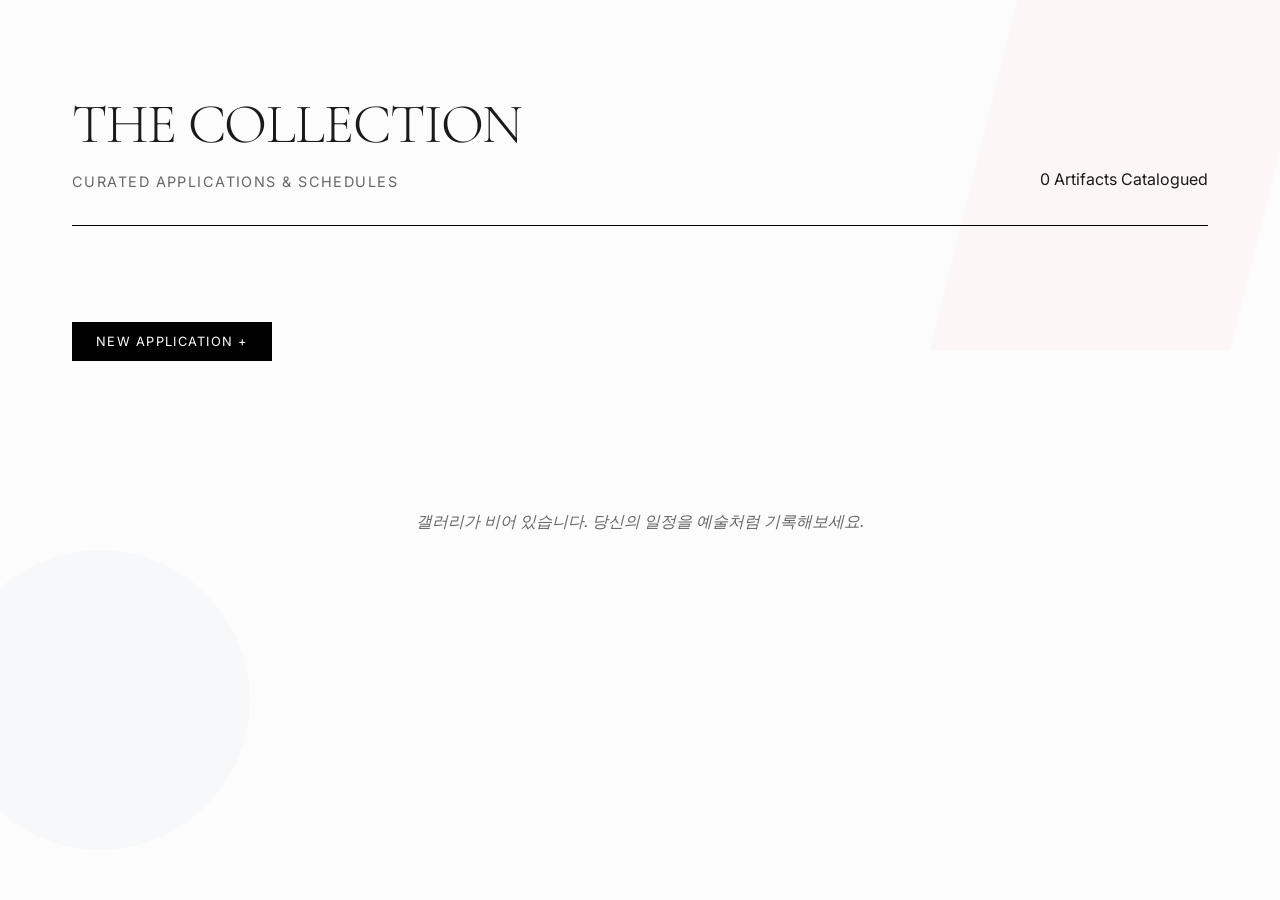
<file: index.html>
<!DOCTYPE html>
<html lang="ko">
<head>
    <meta charset="UTF-8">
    <meta name="viewport" content="width=device-width, initial-scale=1.0">
    <title>The Application Gallery | 관장의 보관함</title>
    <meta name="description" content="미니멀리스트의 시선으로 정리된 당신의 모든 신청 기록. 세미나, 교육, 채용, 강의를 한눈에 관리하세요.">
    <link rel="stylesheet" href="style.css">
</head>
<body>
    <div class="abstract-bg shape-1"></div>
    <div class="abstract-bg shape-2"></div>

    <main class="museum-canvas">
        <header>
            <div>
                <h1 class="museum-title">The Collection</h1>
                <p class="museum-subtitle">Curated Applications & Schedules</p>
            </div>
            <div class="museum-status">
                <span id="item-count">0</span> Artifacts Catalogued
            </div>
        </header>

        <section class="museum-controls">
            <button class="btn-primary" id="open-modal-btn">New Application +</button>
            <div class="filter-group">
                <!-- Filters could be added here later -->
            </div>
        </section>

        <section class="collection-grid" id="gallery-grid">
            <!-- Items will be injected here by script.js -->
            <div class="empty-gallery">갤러리가 비어 있습니다. 당신의 일정을 예술처럼 기록해보세요.</div>
        </section>
    </main>

    <!-- Modal for adding new items -->
    <div class="modal" id="entry-modal">
        <div class="modal-content">
            <h2 style="font-size: 2.5rem; margin-bottom: 30px;">Add to Archive</h2>
            <form id="app-form">
                <div class="form-group">
                    <label for="title">Title (신청 항목명)</label>
                    <input type="text" id="title" placeholder="예: 구글 개발자 세미나" required>
                </div>
                <div class="form-group">
                    <label for="type">Category (분류)</label>
                    <select id="type" required>
                        <option value="seminar">Seminar / Conference</option>
                        <option value="education">Offline Training</option>
                        <option value="recruitment">Recruitment / Exam</option>
                        <option value="online">Online Course</option>
                        <option value="other">Other</option>
                    </select>
                </div>
                <div class="form-group">
                    <label for="date">Date (일시)</label>
                    <input type="date" id="date" required>
                </div>
                <div class="form-group">
                    <label for="location">Location / Link (장소 또는 링크)</label>
                    <input type="text" id="location" placeholder="강남역 2번 출구 or URL">
                </div>
                <div class="form-group">
                    <label for="note">Curation Note (메모)</label>
                    <textarea id="note" rows="3" placeholder="기억해야 할 중요한 점..."></textarea>
                </div>
                <div style="display: flex; gap: 15px; margin-top: 40px;">
                    <button type="submit" class="btn-primary" style="flex: 2;">Archive This</button>
                    <button type="button" class="btn-primary" id="close-modal-btn" style="background: transparent; color: var(--museum-black); border: 1px solid var(--museum-black); flex: 1;">Cancel</button>
                </div>
            </form>
        </div>
    </div>

    <script src="script.js"></script>
</body>
</html>
</file>
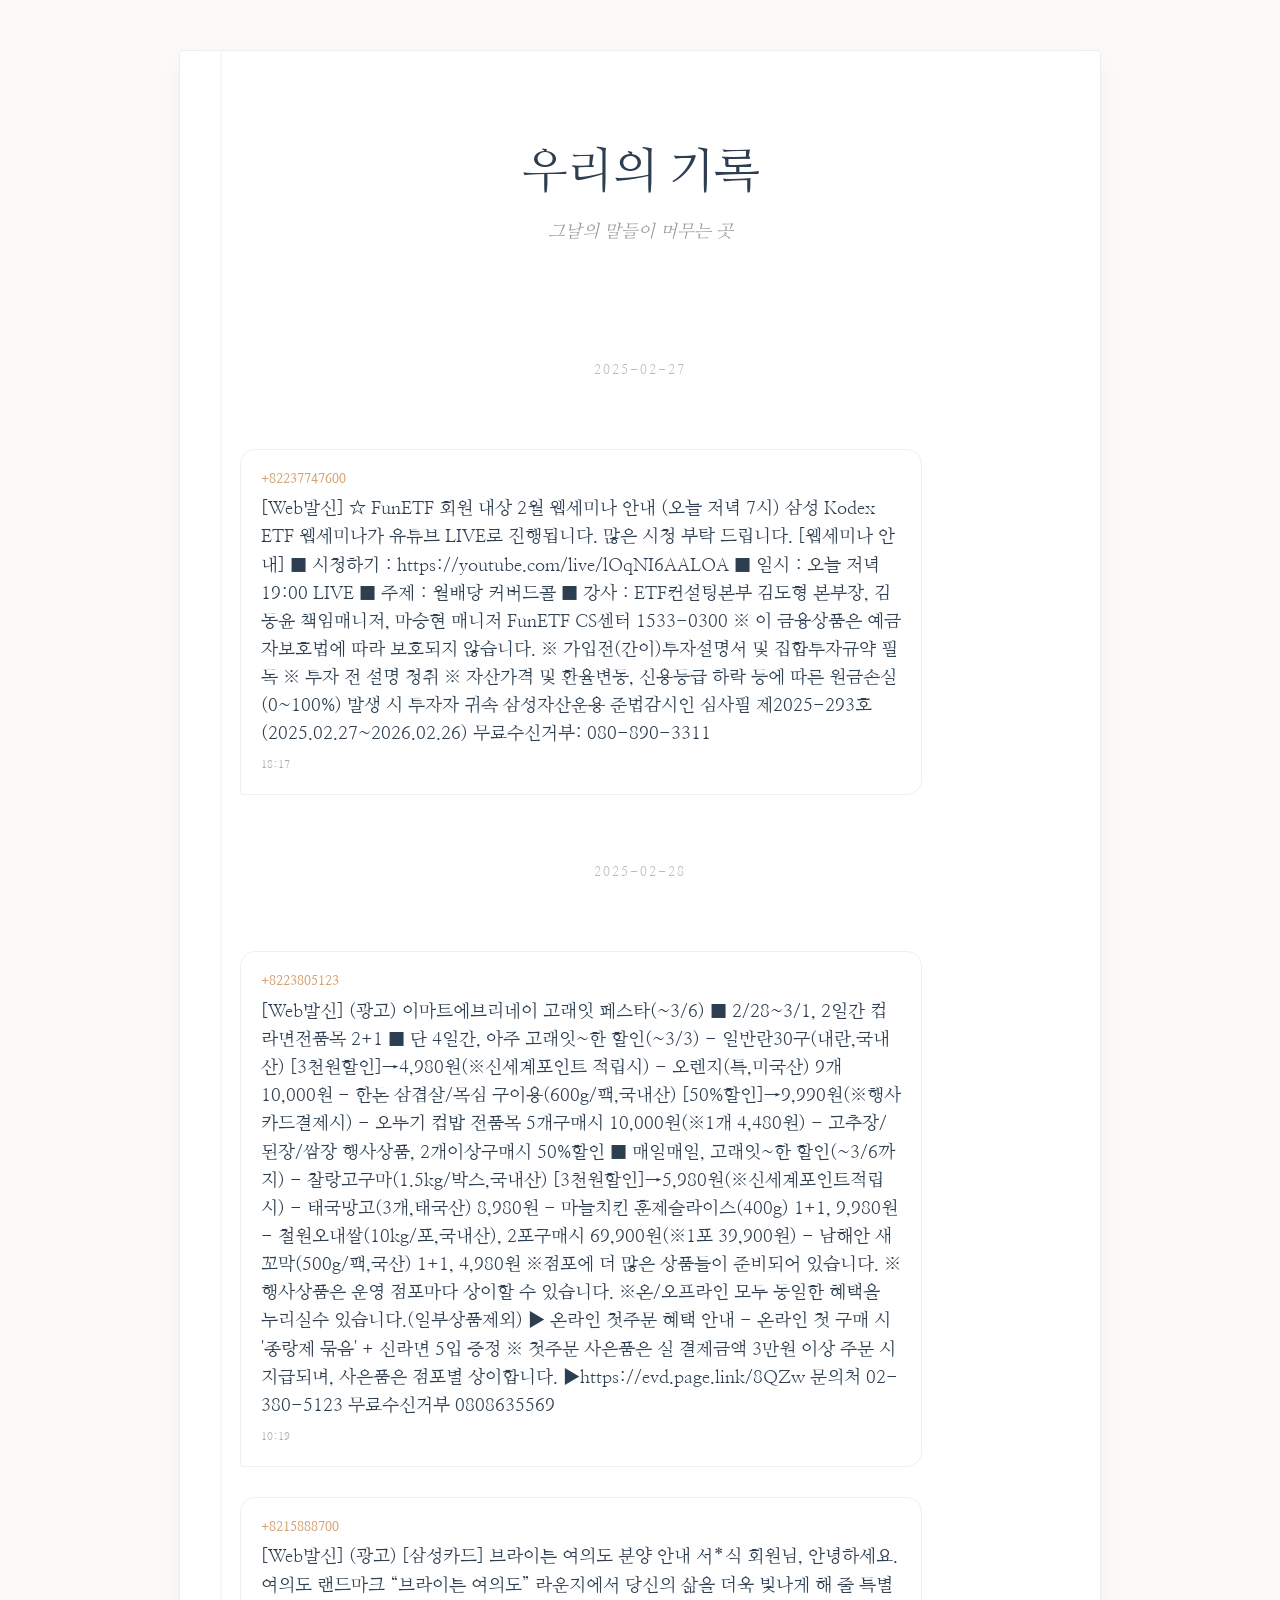
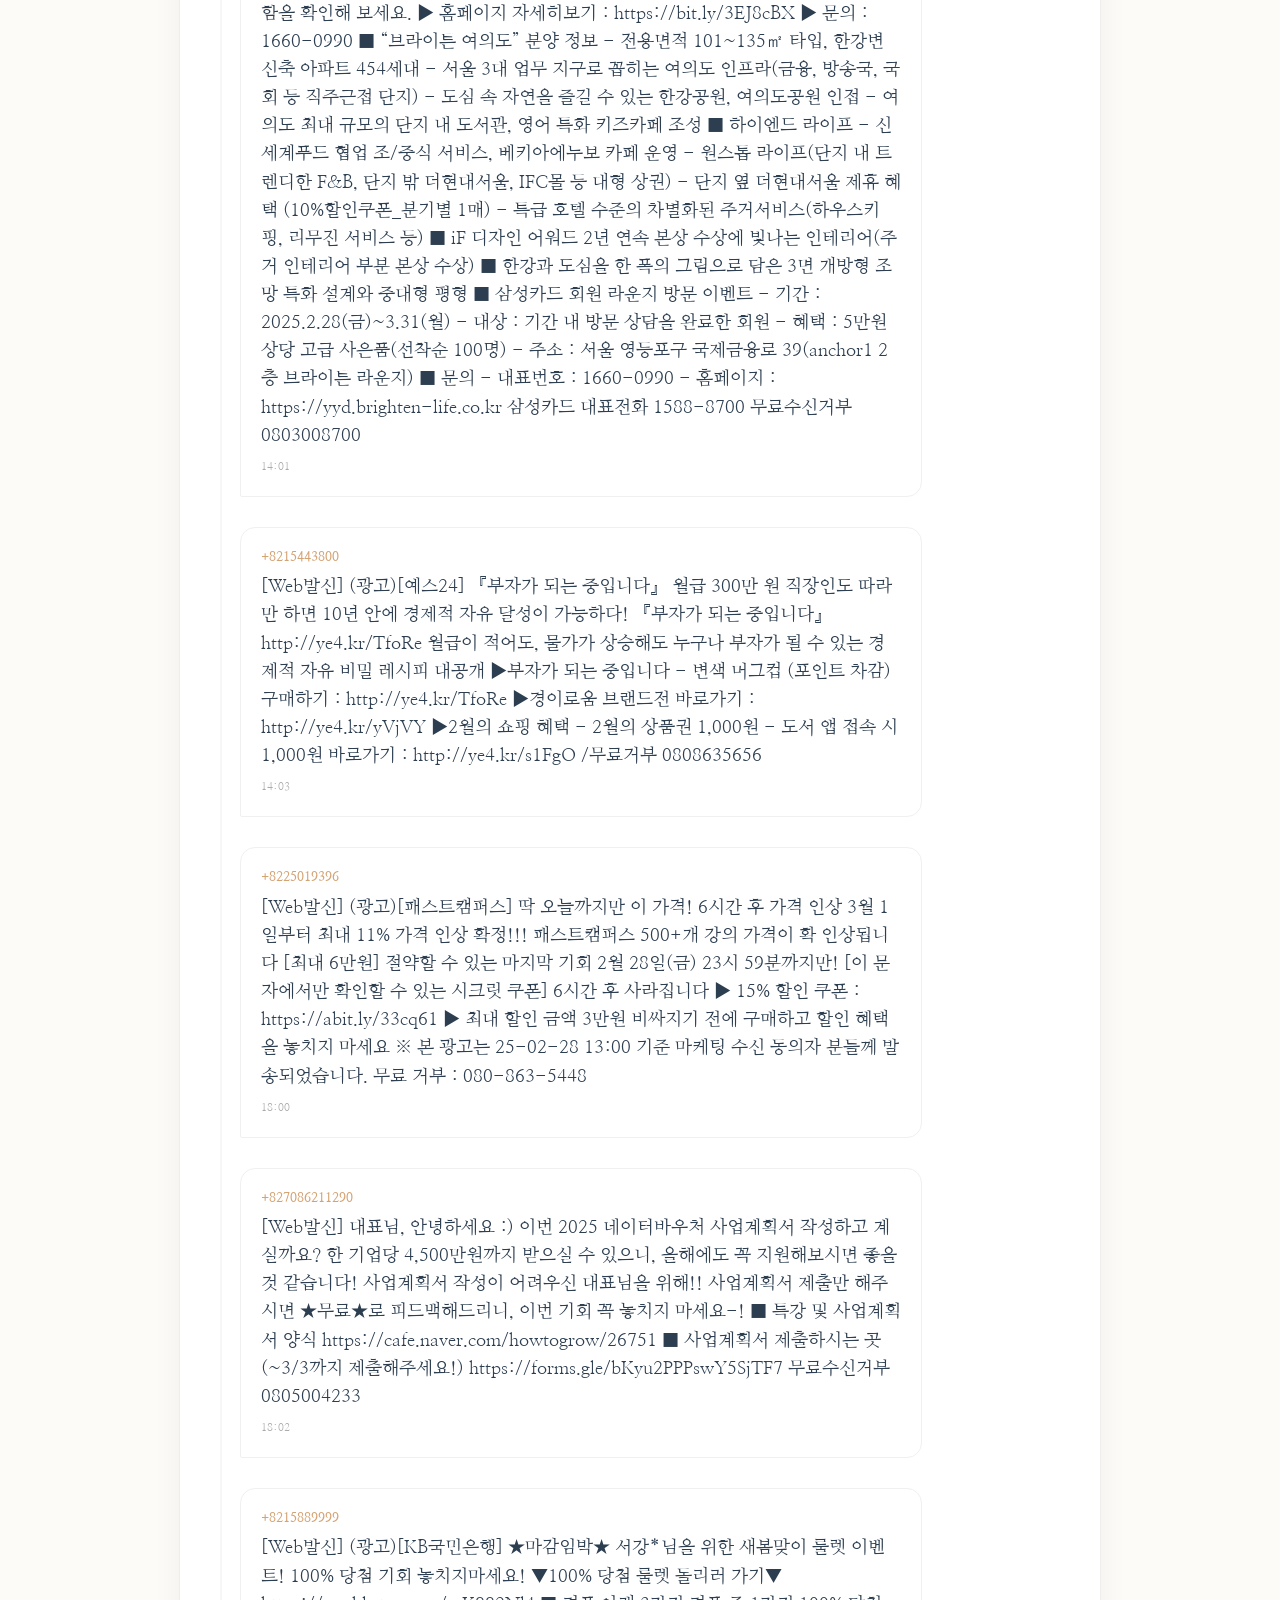
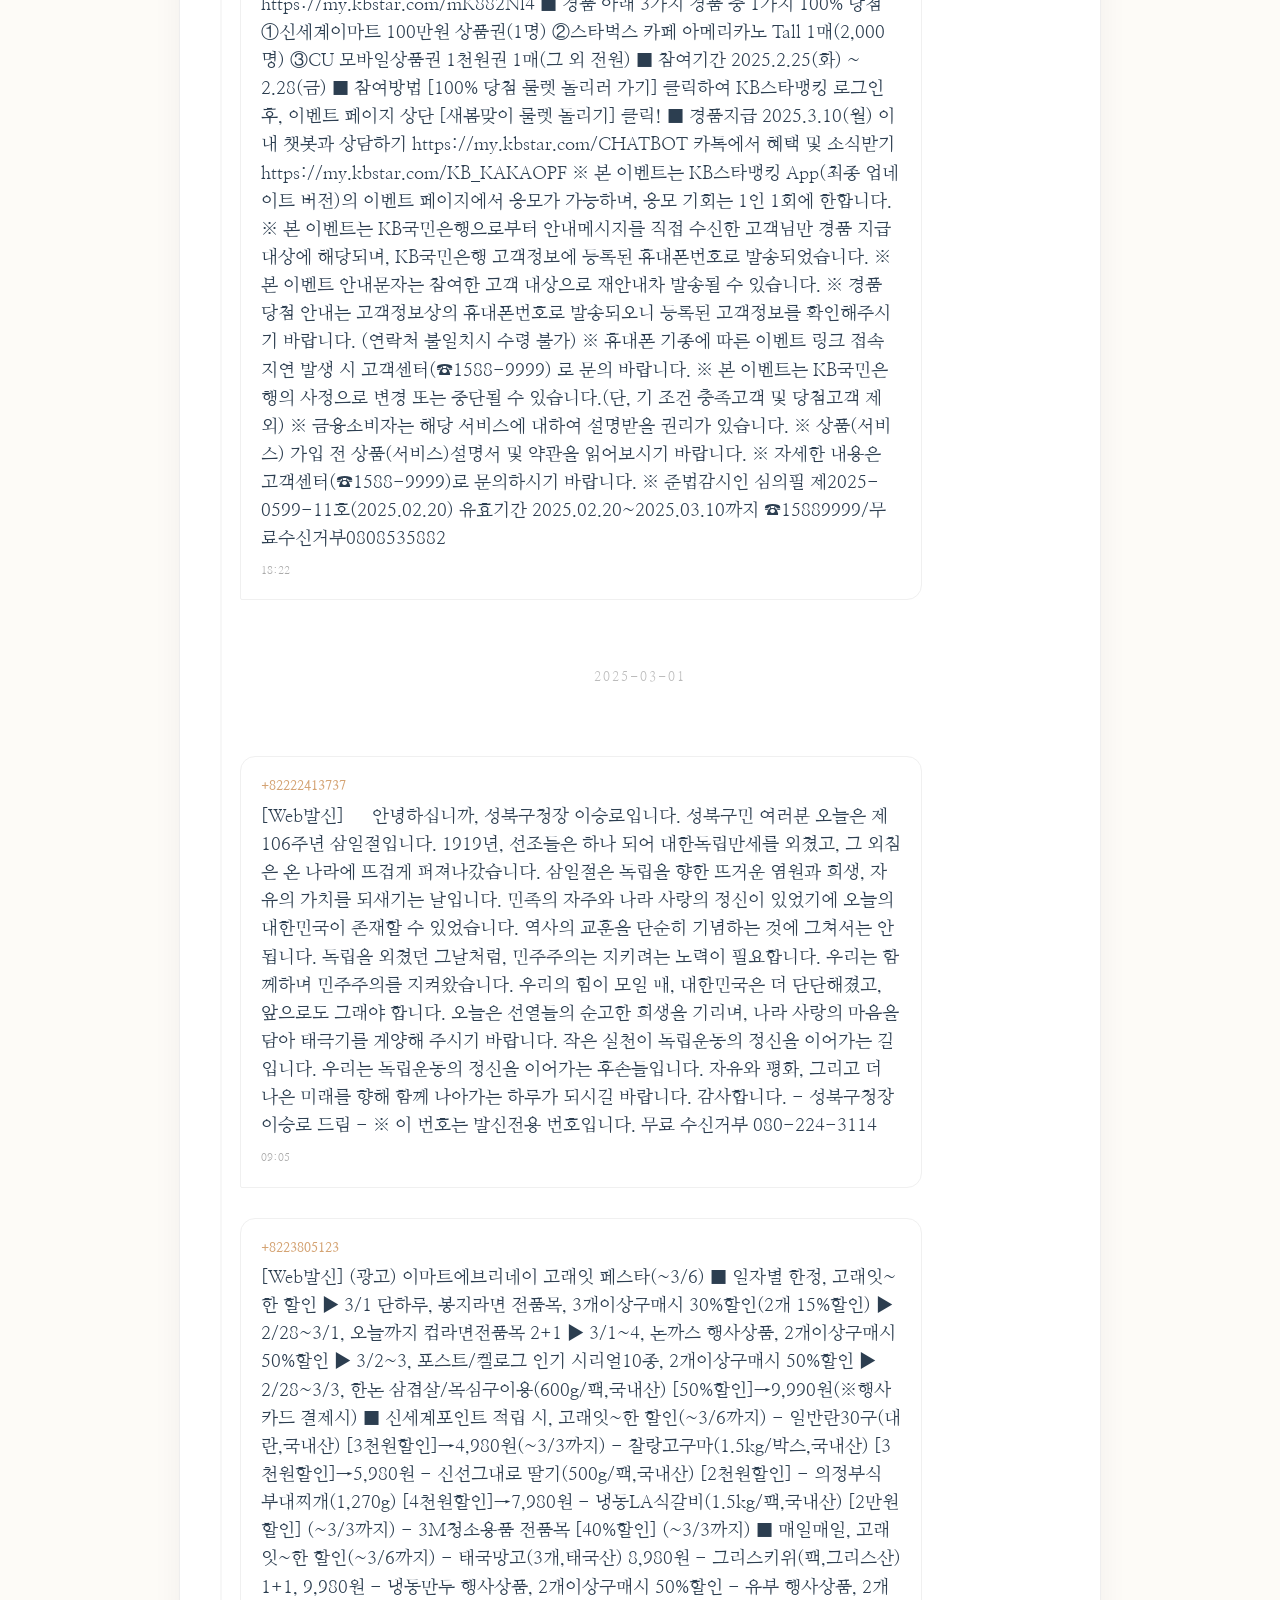
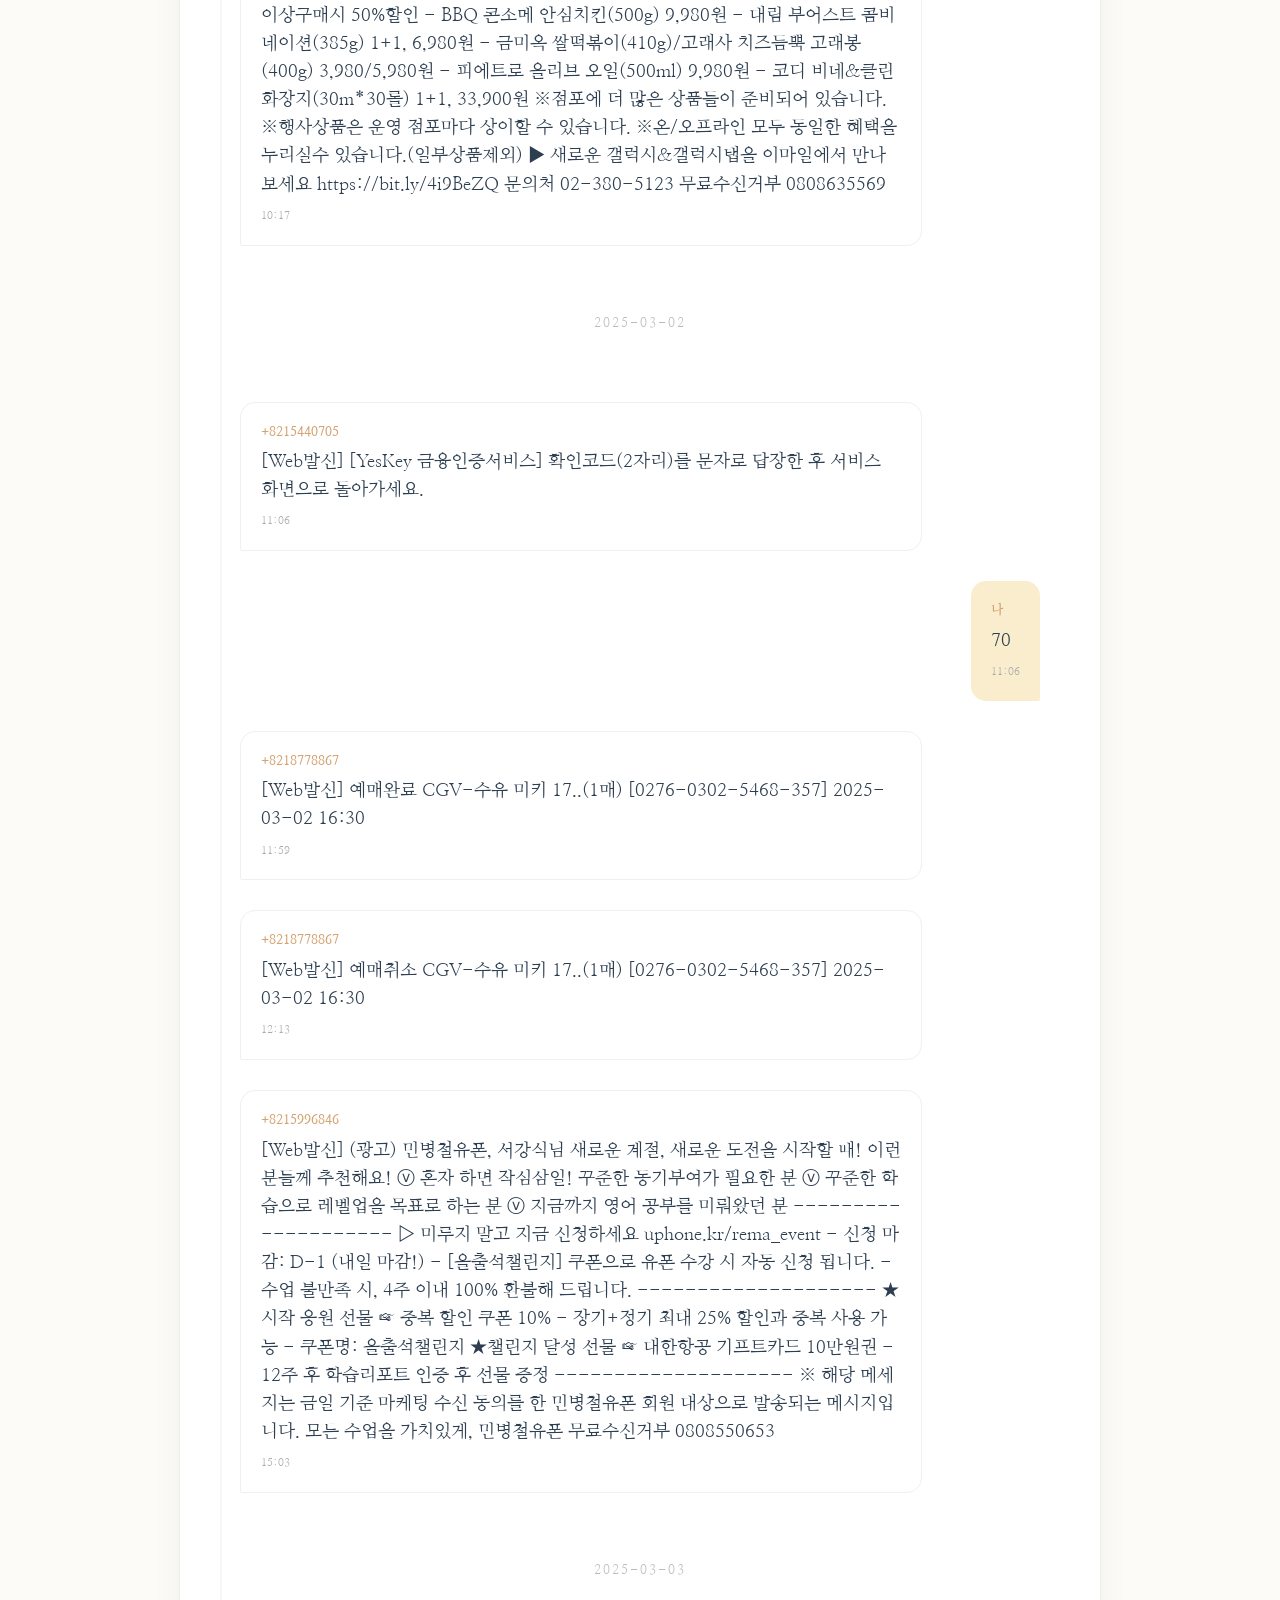
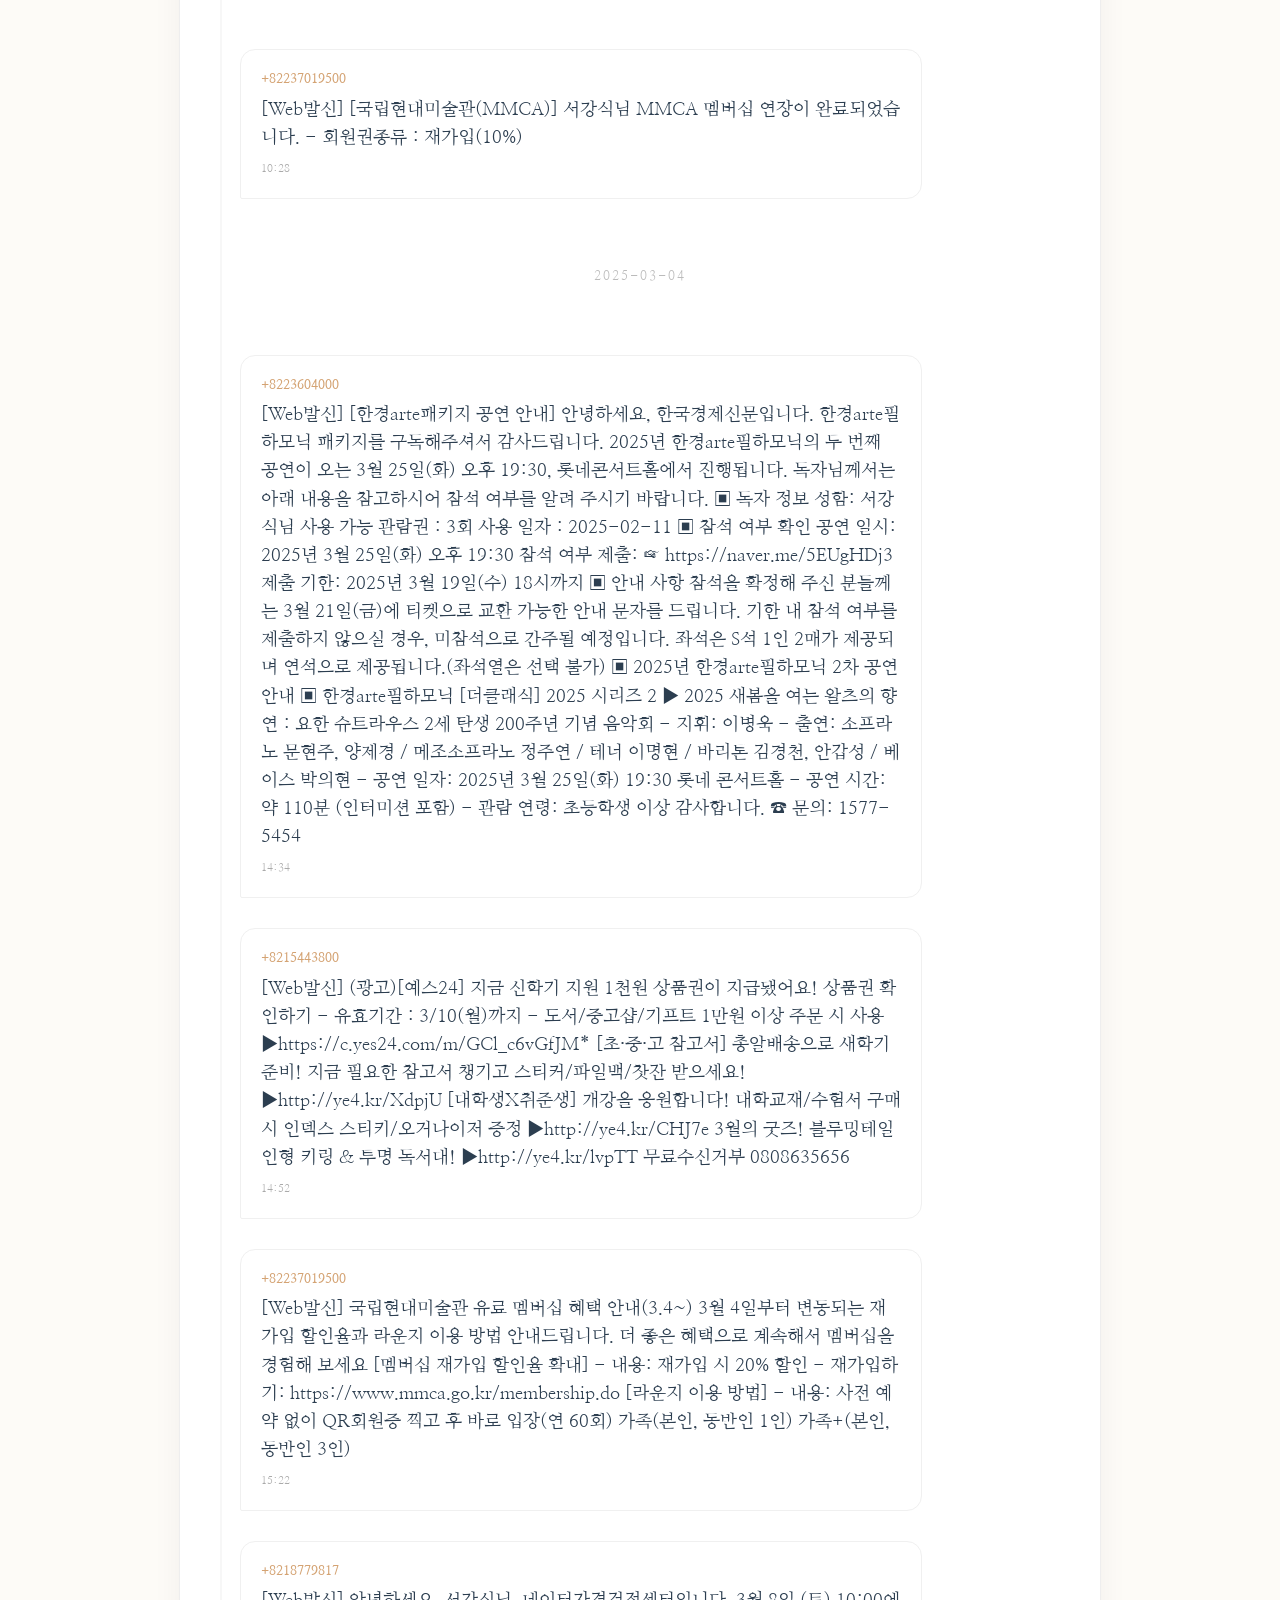
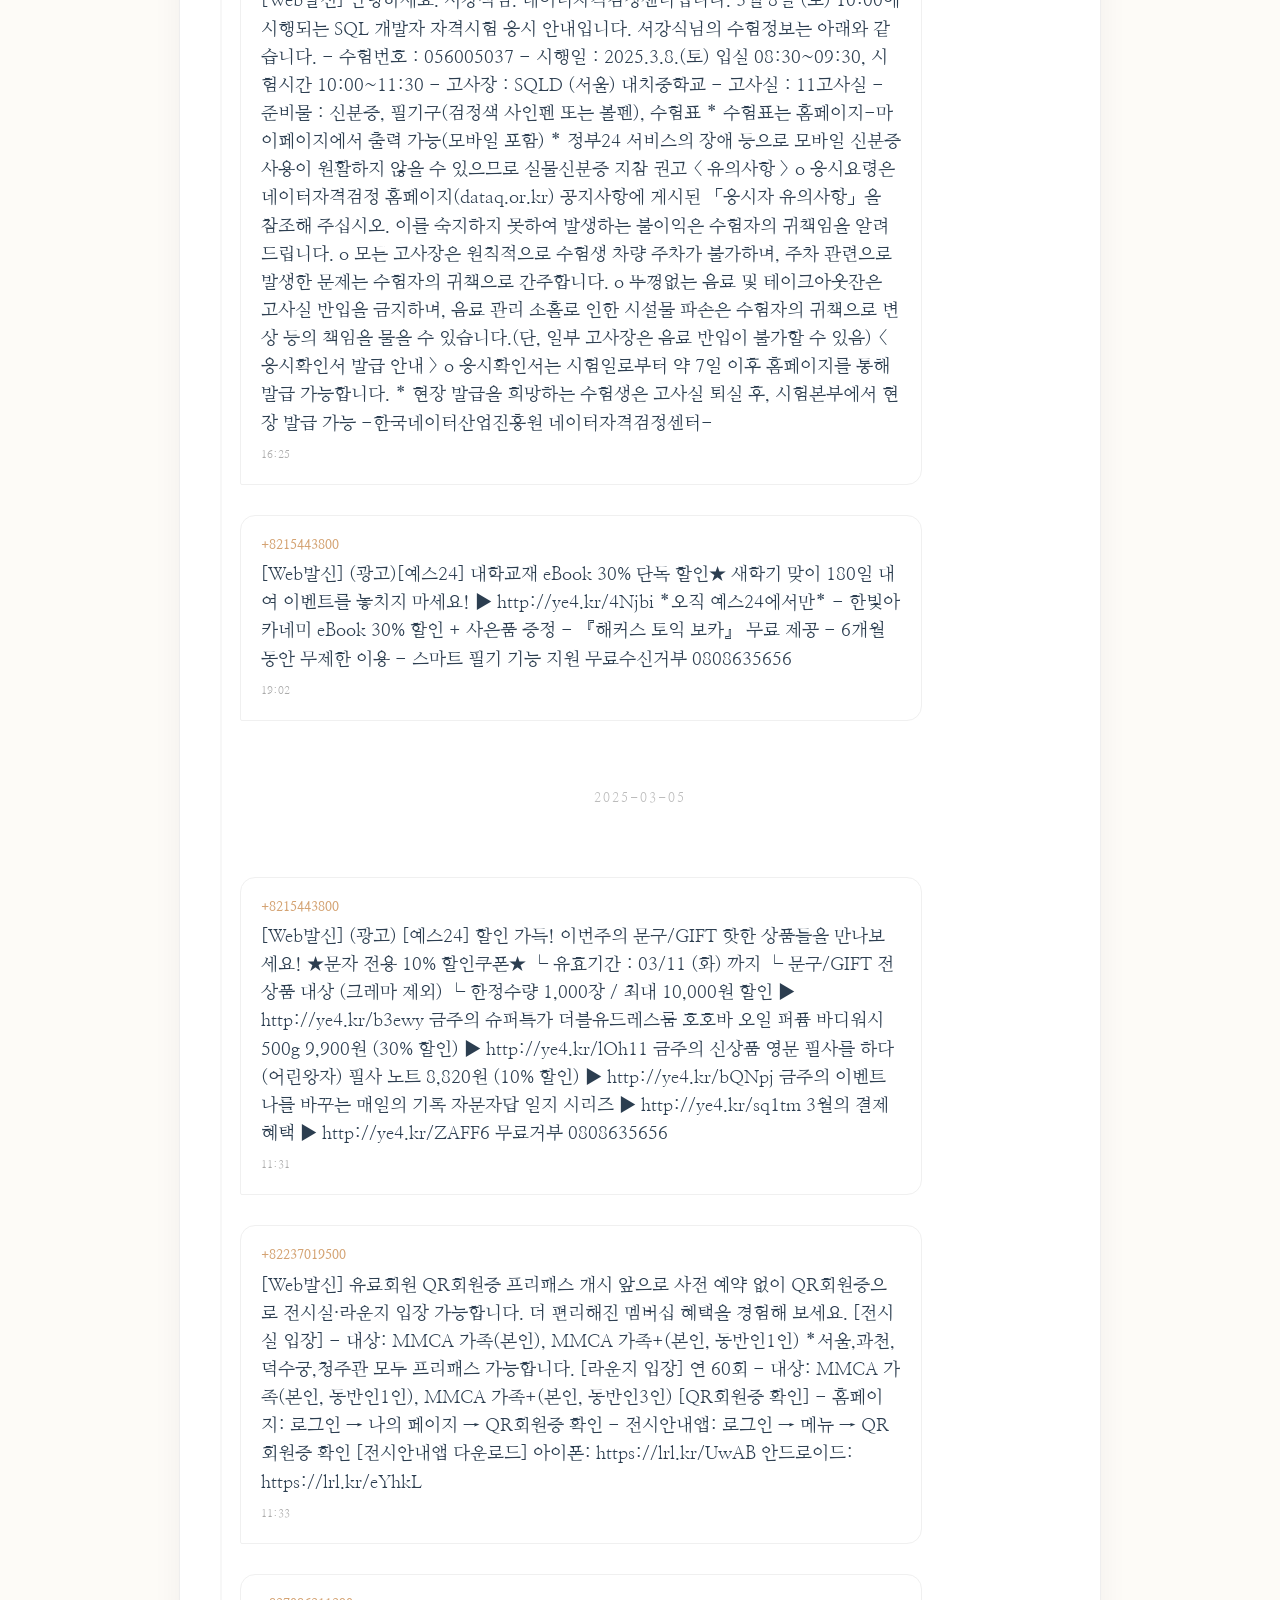
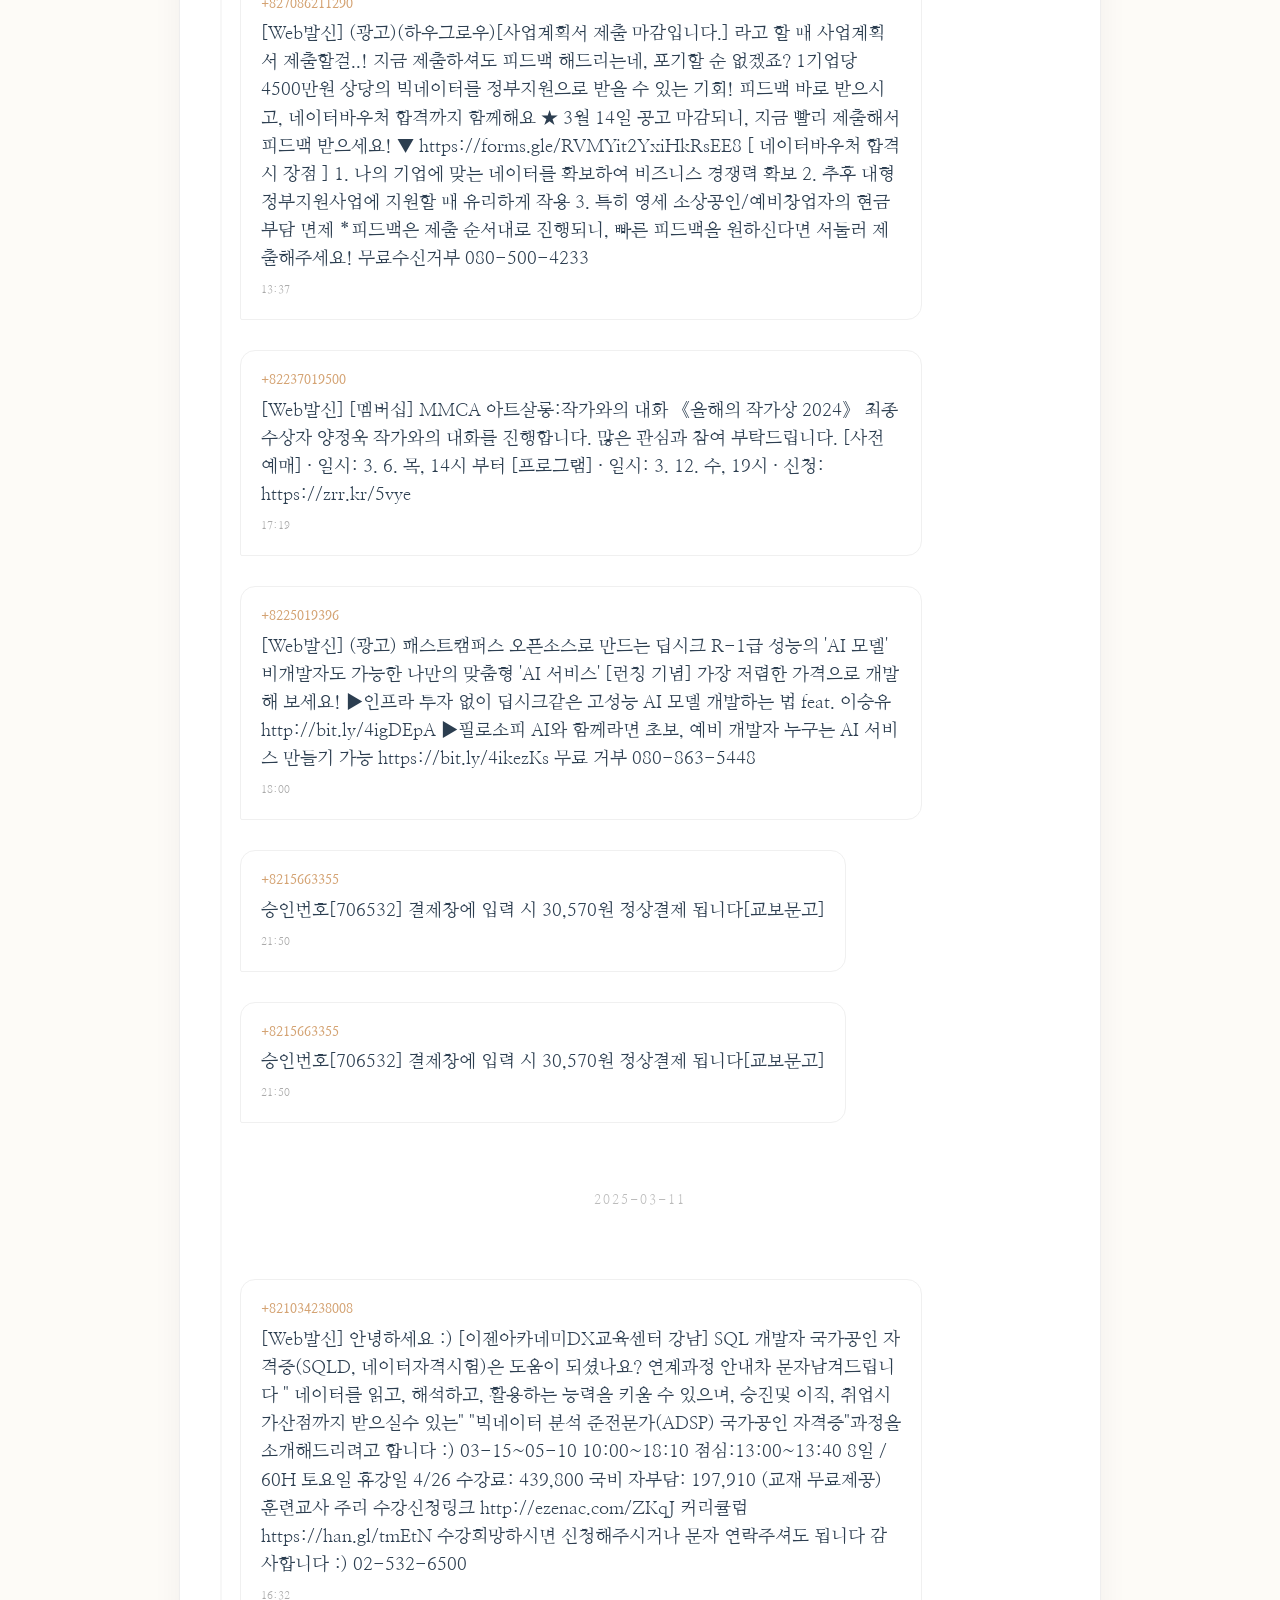
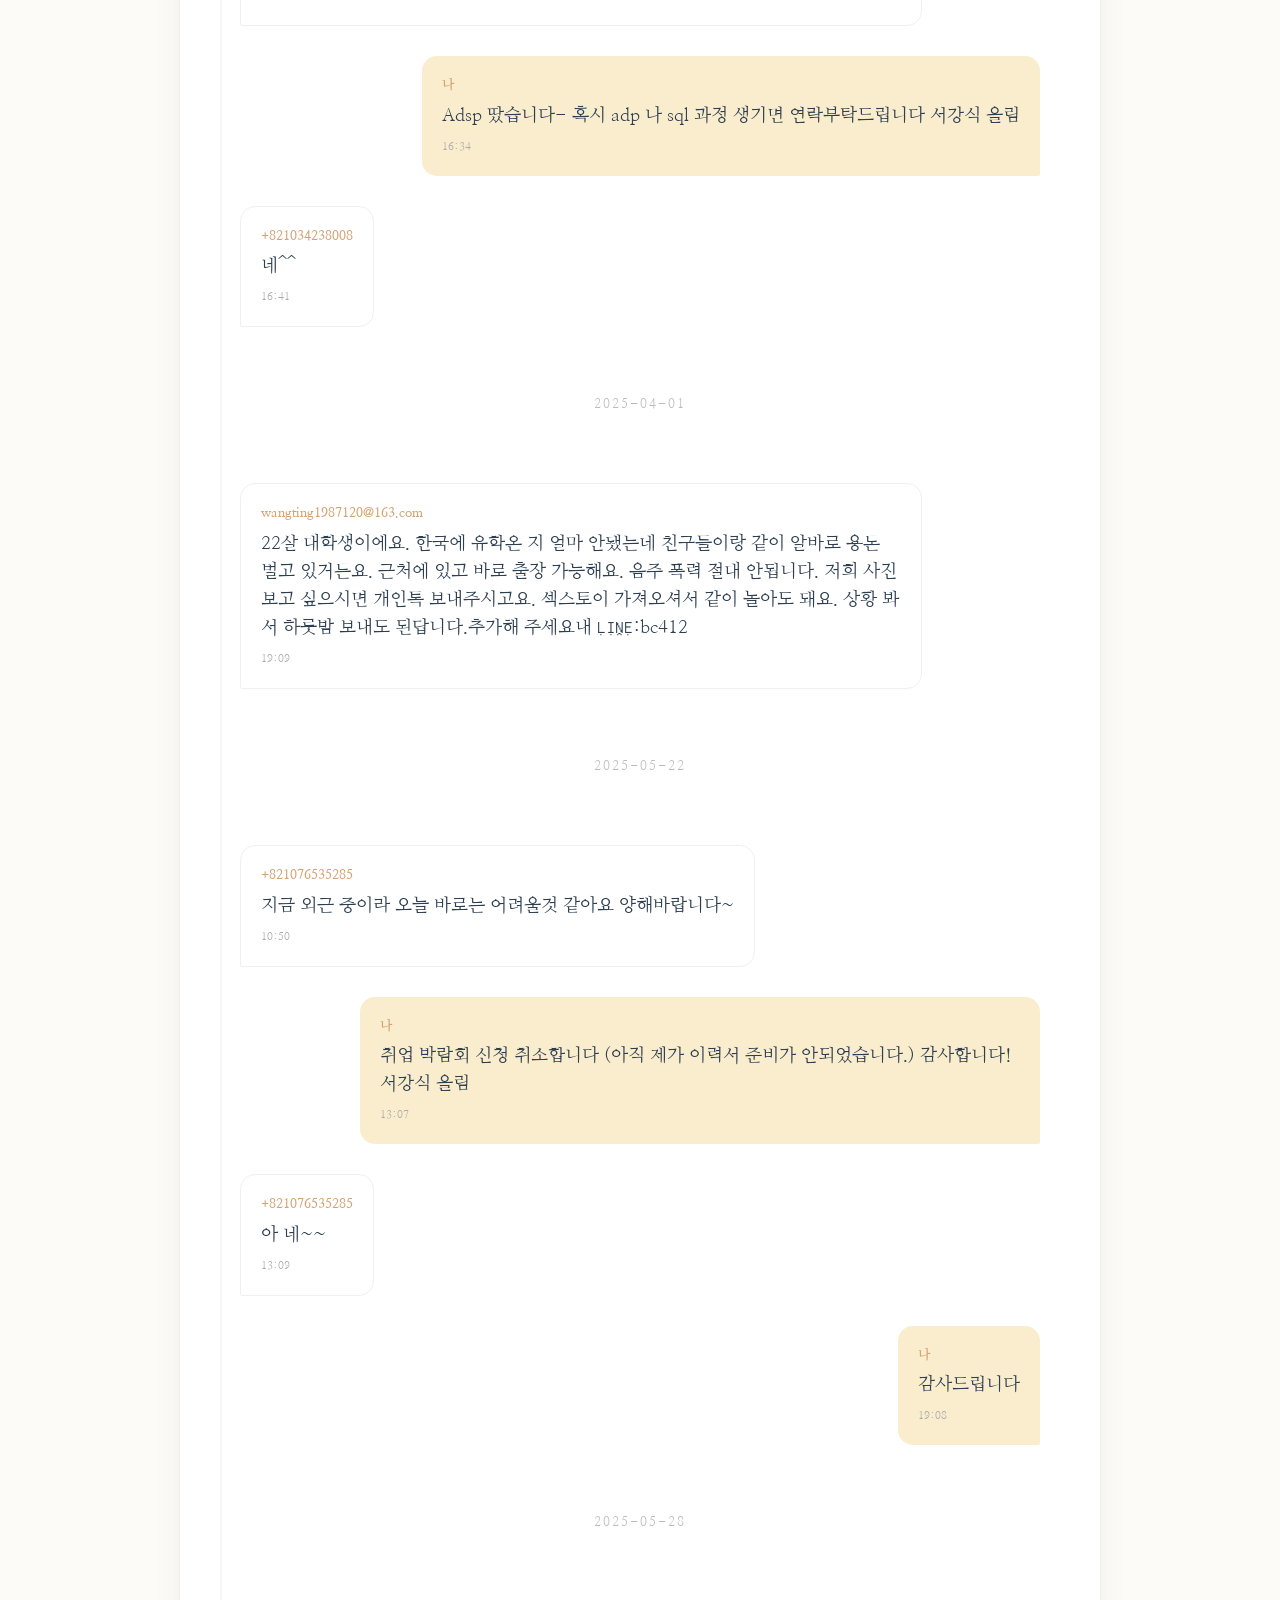
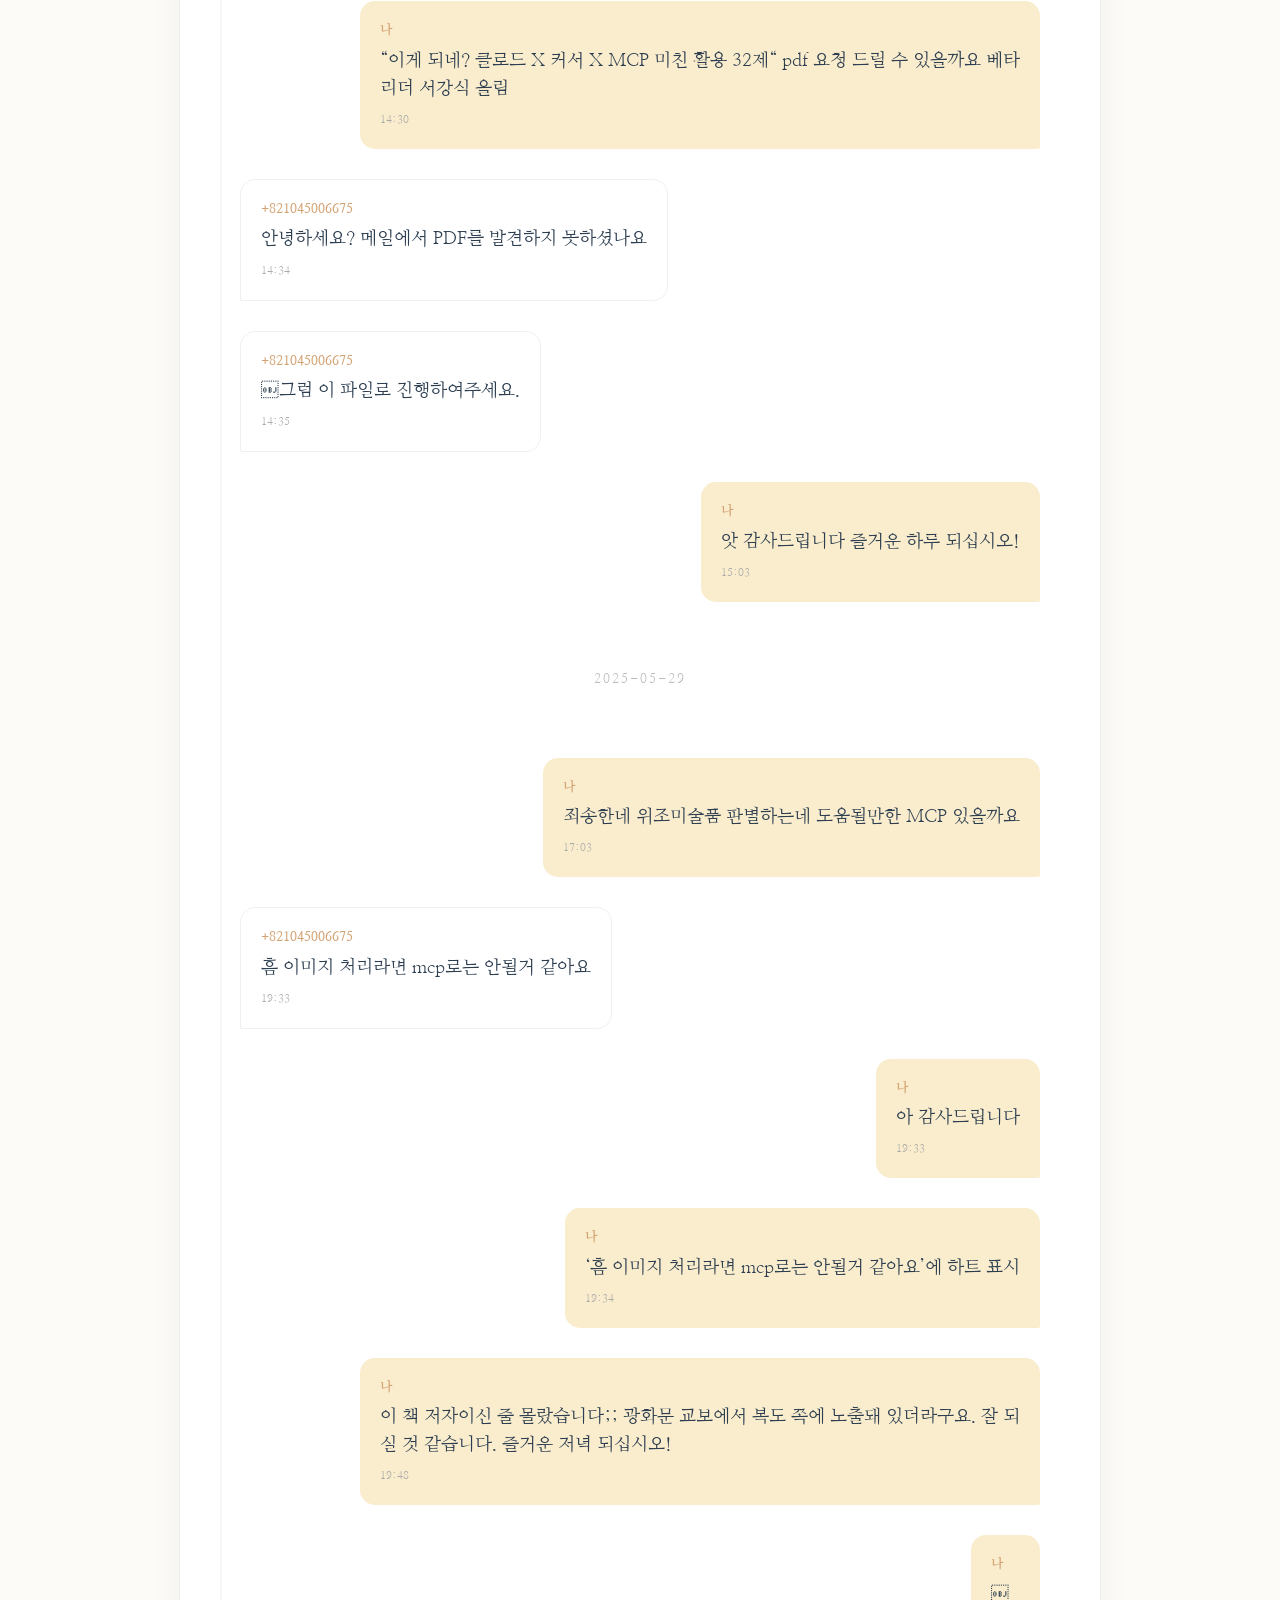
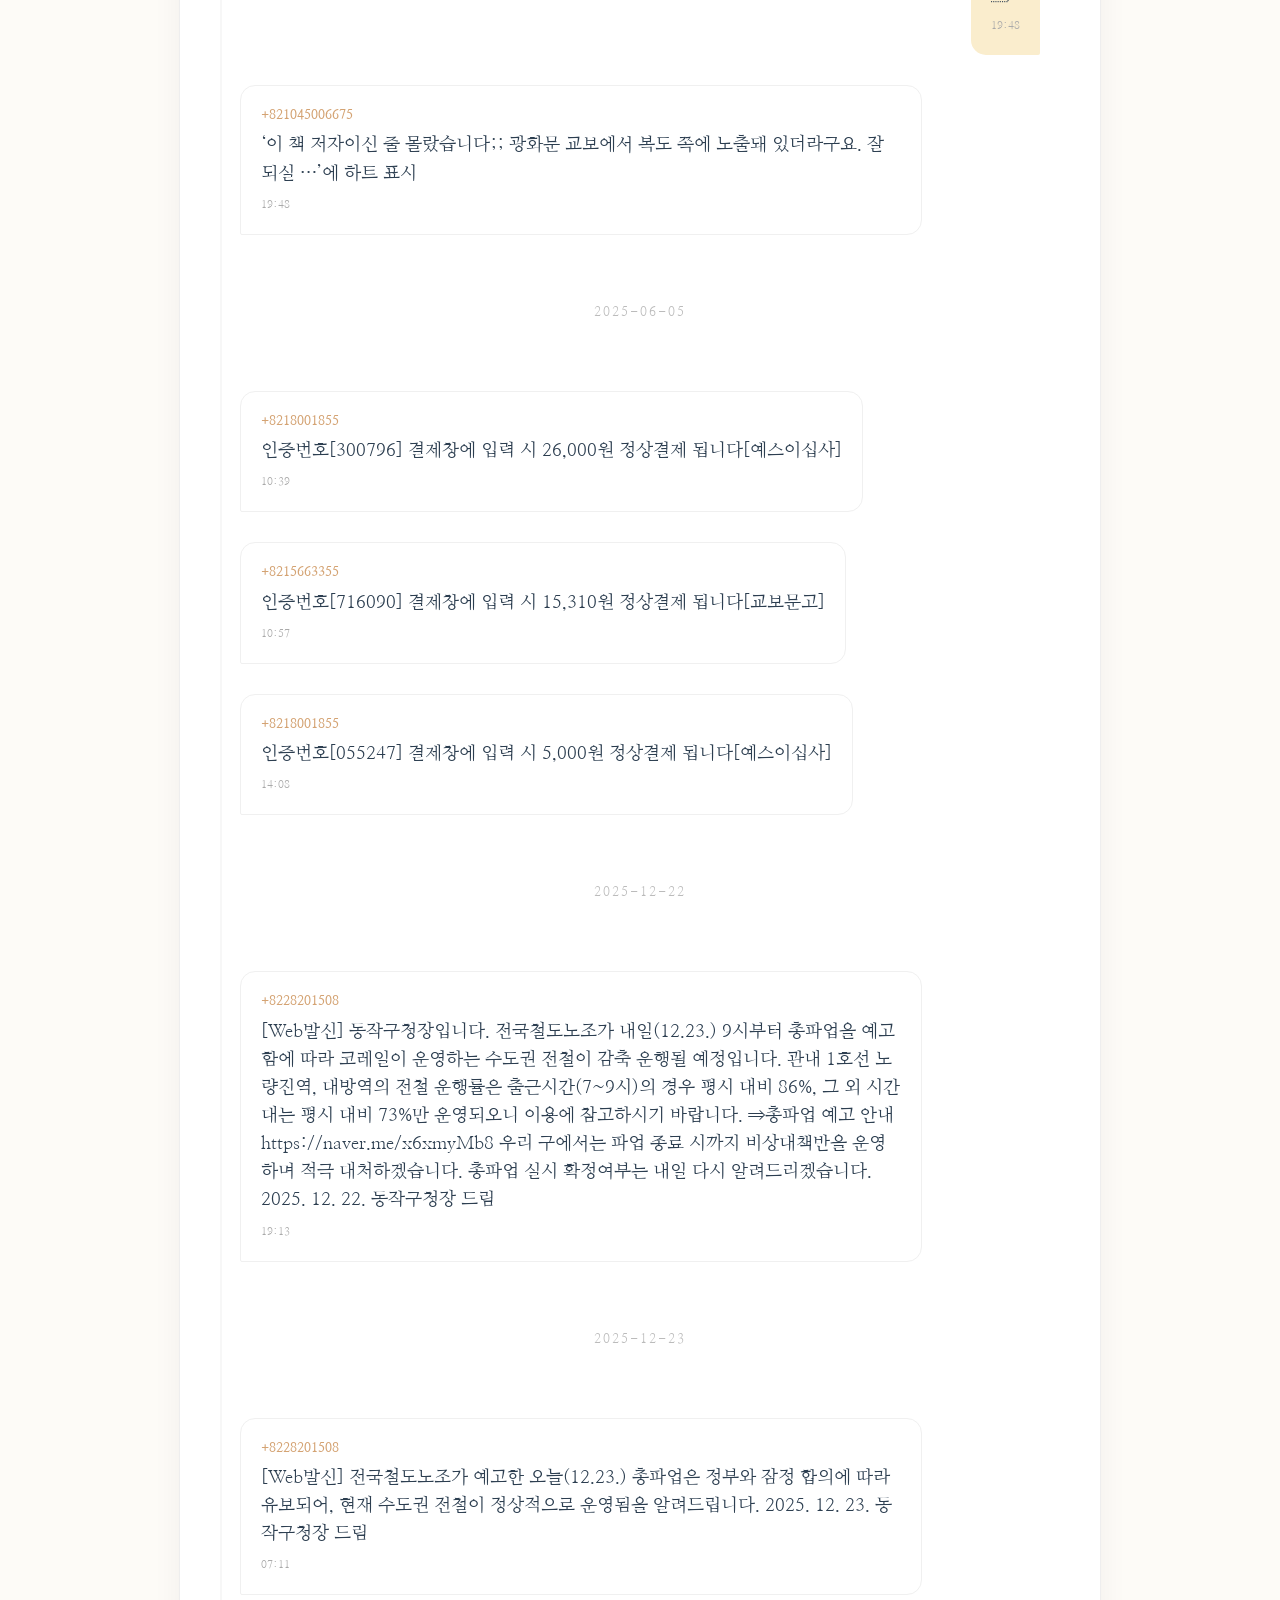
<file: message-book/index.html>
<!DOCTYPE html>
<html lang="ko">
<head>
    <meta charset="UTF-8">
    <meta name="viewport" content="width=device-width, initial-scale=1.0">
    <title>Our Conversation: A Book of Memories</title>
    <link href="https://fonts.googleapis.com/css2?family=Nanum+Myeongjo:wght@400;700&display=swap" rel="stylesheet">
    <link rel="stylesheet" href="style.css">
</head>
<body>
    <div class="book-container">
        <header>
            <h1>우리의 기록</h1>
            <p class="subtitle">그날의 말들이 머무는 곳</p>
        </header>

        <div id="message-container" class="message-list">
            <!-- Messages will be loaded here -->
        </div>

        <footer>
            <p>© 2026 Archive of Memories</p>
        </footer>
    </div>

    <script>
        async function loadMessages() {
            try {
                const response = await fetch('messages.json');
                const messages = await response.json();
                const container = document.getElementById('message-container');
                
                let lastDate = "";

                messages.forEach(msg => {
                    const dateStr = msg.date.split(' ')[0];
                    if (dateStr !== lastDate) {
                        const divider = document.createElement('div');
                        divider.className = 'date-divider';
                        divider.textContent = dateStr;
                        container.appendChild(divider);
                        lastDate = dateStr;
                    }

                    const entry = document.createElement('div');
                    entry.className = `message-entry ${msg.is_from_me ? 'me' : 'other'}`;
                    
                    const sender = document.createElement('span');
                    sender.className = 'sender';
                    sender.textContent = msg.is_from_me ? '나' : msg.sender;
                    
                    const text = document.createElement('div');
                    text.textContent = msg.text;
                    
                    const time = document.createElement('span');
                    time.className = 'timestamp';
                    time.textContent = msg.date.split(' ')[1].substring(0, 5);
                    
                    entry.appendChild(sender);
                    entry.appendChild(text);
                    entry.appendChild(time);
                    
                    container.appendChild(entry);
                });
            } catch (error) {
                console.error('Error loading messages:', error);
            }
        }

        loadMessages();
    </script>
</body>
</html>
</file>
<file: style.css>
@import url('https://fonts.googleapis.com/css2?family=Cormorant+Garamond:wght@300;400;600&family=Inter:wght@300;400;500;600&display=swap');

:root {
    --bg-color: #fcfcfc;
    --text-primary: #1a1a1a;
    --text-secondary: #666;
    --accent-red: #e63946;
    --accent-blue: #457b9d;
    --accent-yellow: #f1faee; /* Subtle */
    --card-bg: #fff;
    --border-color: #e0e0e0;
    --museum-black: #000;
    --spacing-unit: 8px;
    --transition-speed: 0.3s;
}

* {
    margin: 0;
    padding: 0;
    box-sizing: border-box;
}

body {
    background-color: var(--bg-color);
    color: var(--text-primary);
    font-family: 'Inter', sans-serif;
    line-height: 1.6;
    overflow-x: hidden;
}

/* Typography */
h1, h2, h3 {
    font-family: 'Cormorant Garamond', serif;
    font-weight: 300;
    letter-spacing: -0.02em;
}

/* Layout */
.museum-canvas {
    max-width: 1200px;
    margin: 0 auto;
    padding: calc(var(--spacing-unit) * 10) calc(var(--spacing-unit) * 4);
}

header {
    margin-bottom: calc(var(--spacing-unit) * 12);
    border-bottom: 1px solid var(--museum-black);
    padding-bottom: calc(var(--spacing-unit) * 4);
    display: flex;
    justify-content: space-between;
    align-items: flex-end;
}

.museum-title {
    font-size: 3.5rem;
    text-transform: uppercase;
}

.museum-subtitle {
    font-family: 'Inter', sans-serif;
    font-size: 0.9rem;
    color: var(--text-secondary);
    letter-spacing: 0.1em;
    text-transform: uppercase;
}

/* Interaction Controls */
.museum-controls {
    display: flex;
    gap: calc(var(--spacing-unit) * 3);
    margin-bottom: calc(var(--spacing-unit) * 6);
}

.btn-primary {
    background: var(--museum-black);
    color: white;
    border: none;
    padding: 12px 24px;
    font-family: 'Inter', sans-serif;
    font-size: 0.8rem;
    text-transform: uppercase;
    letter-spacing: 0.1em;
    cursor: pointer;
    transition: all var(--transition-speed);
}

.btn-primary:hover {
    background: #333;
    transform: translateY(-2px);
}

/* The Collection (Grid) */
.collection-grid {
    display: grid;
    grid-template-columns: repeat(auto-fill, minmax(300px, 1fr));
    gap: calc(var(--spacing-unit) * 5);
}

.artwork-card {
    background: var(--card-bg);
    border: 1px solid var(--border-color);
    padding: calc(var(--spacing-unit) * 4);
    position: relative;
    transition: all var(--transition-speed);
    cursor: pointer;
}

.artwork-card:hover {
    border-color: var(--museum-black);
    box-shadow: 0 10px 30px rgba(0,0,0,0.05);
}

.artwork-card::before {
    content: '';
    position: absolute;
    top: 0;
    left: 0;
    width: 4px;
    height: 0;
    background: var(--museum-black);
    transition: height var(--transition-speed);
}

.artwork-card:hover::before {
    height: 100%;
}

.artwork-type {
    font-size: 0.7rem;
    text-transform: uppercase;
    letter-spacing: 0.1em;
    color: var(--text-secondary);
    margin-bottom: calc(var(--spacing-unit) * 2);
}

.artwork-title {
    font-size: 1.8rem;
    margin-bottom: calc(var(--spacing-unit) * 3);
}

.artwork-date {
    font-family: 'Inter', sans-serif;
    font-weight: 600;
    font-size: 0.85rem;
    color: var(--museum-black);
}

.artwork-location {
    font-size: 0.8rem;
    color: var(--text-secondary);
    margin-top: calc(var(--spacing-unit) * 1);
}

/* Modal / Form */
.modal {
    position: fixed;
    top: 0;
    left: 0;
    width: 100%;
    height: 100%;
    background: rgba(255,255,255,0.98);
    display: none; /* Controlled by JS */
    justify-content: center;
    align-items: center;
    z-index: 1000;
    padding: 20px;
}

.modal-content {
    width: 100%;
    max-width: 500px;
}

.form-group {
    margin-bottom: calc(var(--spacing-unit) * 4);
}

.form-group label {
    display: block;
    font-size: 0.7rem;
    text-transform: uppercase;
    letter-spacing: 0.1em;
    margin-bottom: 8px;
}

input, select, textarea {
    width: 100%;
    border: none;
    border-bottom: 1px solid var(--border-color);
    padding: 12px 0;
    font-family: 'Inter', sans-serif;
    font-size: 1rem;
    background: transparent;
    outline: none;
    transition: border-color var(--transition-speed);
}

input:focus {
    border-bottom-color: var(--museum-black);
}

/* Picasso-esque Abstract Elements */
.abstract-bg {
    position: fixed;
    z-index: -1;
    pointer-events: none;
}

.shape-1 {
    top: -50px;
    right: -50px;
    width: 400px;
    height: 400px;
    background: var(--accent-red);
    clip-path: polygon(25% 0%, 100% 0%, 75% 100%, 0% 100%);
    opacity: 0.03;
}

.shape-2 {
    bottom: 50px;
    left: -50px;
    width: 300px;
    height: 300px;
    background: var(--accent-blue);
    border-radius: 50%;
    opacity: 0.03;
}

/* Empty State */
.empty-gallery {
    grid-column: 1 / -1;
    text-align: center;
    padding: 100px 0;
    color: var(--text-secondary);
    font-style: italic;
}

/* Responsive */
@media (max-width: 768px) {
    .museum-title {
        font-size: 2.5rem;
    }
    header {
        flex-direction: column;
        align-items: flex-start;
        gap: 10px;
    }
}
</file>
<file: message-book/style.css>
:root {
    --bg-color: #fdfbf7;
    --text-color: #2c3e50;
    --accent-color: #d4a373;
    --msg-me: #faedcd;
    --msg-other: #ffffff;
    --font-main: 'Nanum Myeongjo', serif;
}

body {
    background-color: var(--bg-color);
    color: var(--text-color);
    font-family: var(--font-main), -apple-system, blinkmacsystemfont, 'Segoe UI', roboto, oxygen, ubuntu, cantarell, 'Open Sans', 'Helvetica Neue', sans-serif;
    margin: 0;
    padding: 0;
    display: flex;
    flex-direction: column;
    align-items: center;
}

.book-container {
    max-width: 800px;
    width: 90%;
    margin: 50px 0;
    padding: 60px;
    background: white;
    box-shadow: 0 10px 30px rgba(0,0,0,0.05);
    border-radius: 4px;
    position: relative;
    border: 1px solid #eee;
}

.book-container::before {
    content: '';
    position: absolute;
    left: 40px;
    top: 0;
    bottom: 0;
    width: 2px;
    background: rgba(0,0,0,0.03);
}

header {
    text-align: center;
    margin-bottom: 80px;
}

h1 {
    font-size: 3rem;
    font-weight: 400;
    letter-spacing: -1px;
    margin-bottom: 10px;
}

.subtitle {
    font-style: italic;
    color: #999;
    font-size: 1.1rem;
}

.message-list {
    display: flex;
    flex-direction: column;
    gap: 30px;
}

.date-divider {
    text-align: center;
    font-size: 0.8rem;
    color: #bbb;
    margin: 40px 0;
    text-transform: uppercase;
    letter-spacing: 2px;
}

.message-entry {
    max-width: 80%;
    padding: 20px;
    border-radius: 15px;
    line-height: 1.6;
    font-size: 1.1rem;
    position: relative;
    transition: transform 0.3s ease;
}

.message-entry:hover {
    transform: translateY(-2px);
}

.message-entry.me {
    align-self: flex-end;
    background-color: var(--msg-me);
    border-bottom-right-radius: 2px;
}

.message-entry.other {
    align-self: flex-start;
    background-color: var(--msg-other);
    border: 1px solid #f0f0f0;
    border-bottom-left-radius: 2px;
}

.timestamp {
    font-size: 0.7rem;
    color: #aaa;
    margin-top: 8px;
    display: block;
}

.sender {
    font-weight: bold;
    font-size: 0.8rem;
    margin-bottom: 5px;
    display: block;
    color: var(--accent-color);
}

footer {
    margin-top: 100px;
    text-align: center;
    font-size: 0.9rem;
    color: #ccc;
    padding-bottom: 50px;
}
</file>
